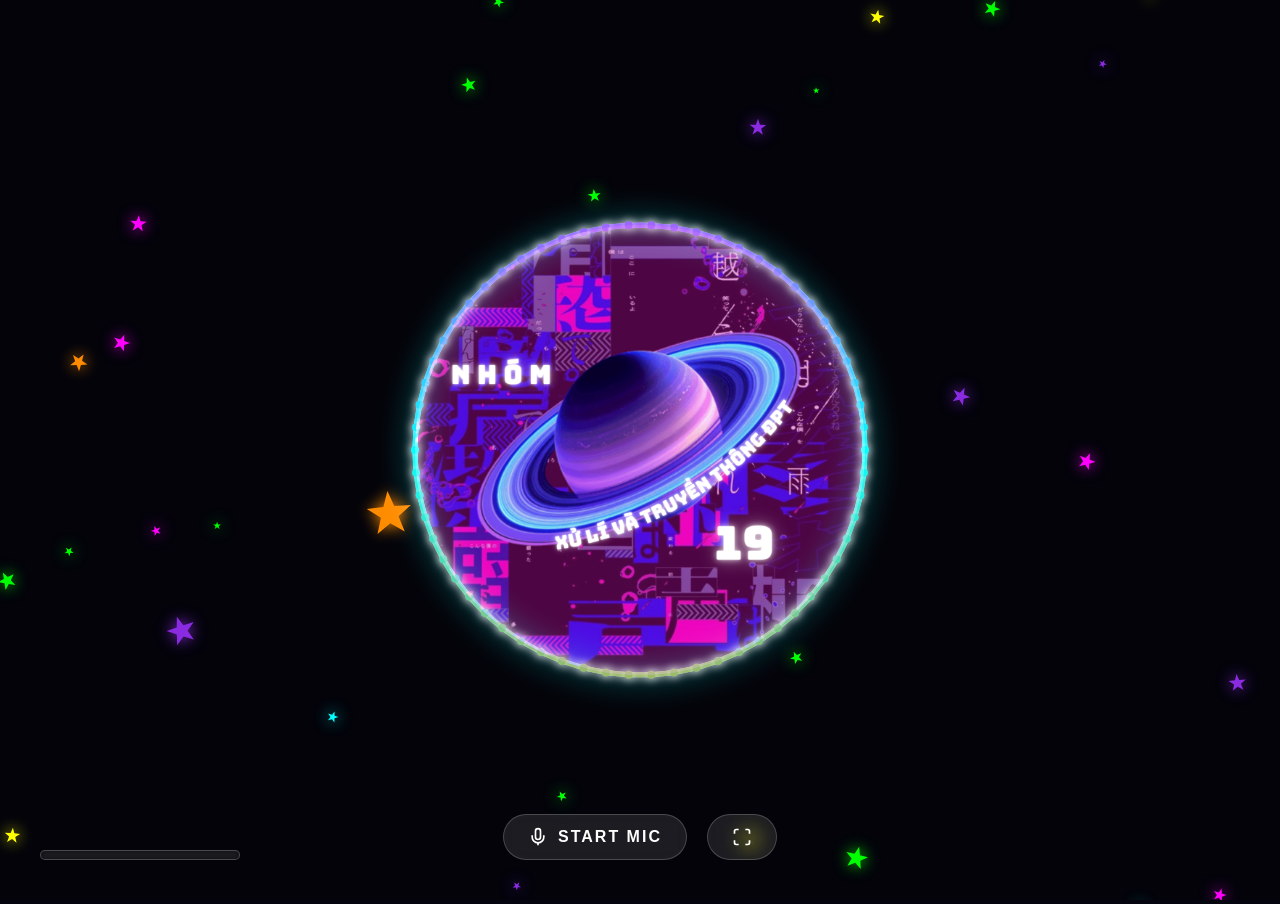
<file: index.html>
<!DOCTYPE html>
<html lang="en">
<head>
    <meta charset="UTF-8">
    <meta name="viewport" content="width=device-width, initial-scale=1.0">
    <title>Real-time Music Visualizer</title>
    <link rel="stylesheet" href="style.css">
    <link href="https://fonts.googleapis.com/css2?family=Inter:wght@400;700&family=Outfit:wght@400;700&display=swap" rel="stylesheet">
</head>
<body>
    <div class="background-container">
        <video id="bg-video" autoplay loop muted playsinline>
            <source src="bg-video.mp4" type="video/mp4">
            Your browser does not support the video tag.
        </video>
        <div class="overlay"></div>
        <div id="flash-overlay"></div>
        <canvas id="particles-canvas"></canvas>
    </div>

    <div class="main-container">
        <div class="visualizer-wrapper">
            <canvas id="visualizer"></canvas>
            <div class="center-image-container">
                <!-- Using a placeholder if circle_pulse.png is not found yet -->
                <img src="circle_pulse.png" alt="Center Pulse Image" id="center-image" onerror="this.src='data:image/svg+xml;utf8,<svg xmlns=\'http://www.w3.org/2000/svg\' width=\'100\' height=\'100\'><circle cx=\'50\' cy=\'50\' r=\'50\' fill=\'%23555\'/></svg>'">
            </div>
        </div>
        
        <div class="controls">
            <button id="start-btn">
                <svg viewBox="0 0 24 24" fill="none" stroke="currentColor" stroke-width="2"><path d="M12 2a3 3 0 0 0-3 3v7a3 3 0 0 0 6 0V5a3 3 0 0 0-3-3Z"></path><path d="M19 10v2a7 7 0 0 1-14 0v-2"></path><line x1="12" y1="19" x2="12" y2="22"></line></svg>
                START MIC
            </button>
            <button id="stop-btn" style="display: none; border-color: #ff3366; color: #ff3366;">
                <svg viewBox="0 0 24 24" fill="none" stroke="currentColor" stroke-width="2"><line x1="1" y1="1" x2="23" y2="23"></line><path d="M9 9v3a3 3 0 0 0 5.12 2.12M15 9.34V4a3 3 0 0 0-5.94-.6"></path><path d="M17 16.95A7 7 0 0 1 5 12v-2m14 0v2a7 7 0 0 1-.11 1.23"></path><line x1="12" y1="19" x2="12" y2="22"></line></svg>
                STOP MIC
            </button>
            <button id="fullscreen-btn">
                <svg viewBox="0 0 24 24" fill="none" stroke="currentColor" stroke-width="2"><path d="M8 3H5a2 2 0 0 0-2 2v3m18 0V5a2 2 0 0 0-2-2h-3m0 18h3a2 2 0 0 0 2-2v-3M3 16v3a2 2 0 0 0 2 2h3"></path></svg>
            </button>
        </div>
        <div class="intensity-bar-container">
            <div class="intensity-track">
                <div class="intensity-fill" id="intensity-fill"></div>
            </div>
        </div>
    </div>

    <script src="main.js"></script>
</body>
</html>
</file>
<file: style.css>
:root {
    --primary-color: #ff00ff; /* Neon Magenta/Pink */
    --secondary-color: #00ffff; /* Cyan */
    --bg-dark: #050510;
    --text-light: #ffffff;
}

* {
    margin: 0;
    padding: 0;
    box-sizing: border-box;
}

body {
    font-family: 'Outfit', 'Inter', sans-serif;
    background-color: var(--bg-dark);
    color: var(--text-light);
    overflow: hidden;
    height: 100vh;
    width: 100vw;
}

.background-container {
    position: absolute;
    top: 0;
    left: 0;
    width: 100%;
    height: 100%;
    z-index: -2;
}

#bg-video {
    width: 100%;
    height: 100%;
    object-fit: cover;
}

/* Dark overlay to make visuals pop */
.overlay {
    position: absolute;
    top: 0;
    left: 0;
    width: 100%;
    height: 100%;
    background: rgba(0, 0, 0, 0.4);
    z-index: -1;
}

#flash-overlay {
    position: absolute;
    top: 0;
    left: 0;
    width: 100%;
    height: 100%; /* Cover the whole screen */
    background: linear-gradient(to bottom, rgba(255, 255, 255, 0.6) 0%, rgba(255, 255, 255, 0.15) 75%, transparent 100%);
    opacity: 0;
    pointer-events: none;
    z-index: 10;
    mix-blend-mode: screen; /* Blend like stage lights */
    transition: opacity 0.15s ease-out; /* Slightly smoother fade out */
}

#particles-canvas {
    position: absolute;
    top: 0;
    left: 0;
    width: 100%;
    height: 100%;
    z-index: 1; /* Below the main visualizer */
    pointer-events: none;
    mix-blend-mode: screen;
}

.main-container {
    position: relative;
    width: 100%;
    height: 100%;
    display: flex;
    flex-direction: column;
    justify-content: center;
    align-items: center;
}

.visualizer-wrapper {
    position: relative;
    width: 100vmin; /* Responsive to the smaller dimension */
    max-width: 900px;
    height: 100vmin;
    max-height: 900px;
    display: flex;
    justify-content: center;
    align-items: center;
}

/* Make canvas overlay the image exactly */
#visualizer {
    position: absolute;
    top: 0;
    left: 0;
    width: 100%;
    height: 100%;
    z-index: 2;
    /* Blend mode can enhance the neon look */
    mix-blend-mode: screen; 
    /* Removed expensive CSS drop-shadow, moved to Canvas ctx.shadowBlur for performance */
}

.center-image-container {
    position: absolute;
    width: 50%; /* 50% of wrapper width = 450px at max */
    height: 50%;
    border-radius: 50%;
    overflow: hidden;
    z-index: 1;
}

#center-image {
    width: 100%;
    height: 100%;
    object-fit: cover;
}

/* Pulse animation for the central container's shadow */
@keyframes pulse-glow {
    0% {
        box-shadow: 0 0 30px var(--primary-color), 0 0 60px var(--secondary-color);
    }
    100% {
        box-shadow: 0 0 60px var(--primary-color), 0 0 100px var(--secondary-color), 0 0 150px var(--secondary-color);
    }
}

.controls {
    position: absolute;
    bottom: 40px;
    display: flex;
    gap: 20px;
    z-index: 10;
}

button {
    background: rgba(255, 255, 255, 0.1);
    backdrop-filter: blur(10px);
    border: 1px solid rgba(255, 255, 255, 0.2);
    color: var(--text-light);
    padding: 12px 24px;
    font-size: 16px;
    font-weight: 700;
    letter-spacing: 2px;
    border-radius: 30px;
    cursor: pointer;
    display: flex;
    align-items: center;
    gap: 10px;
    transition: all 0.3s ease;
    text-transform: uppercase;
}

button svg {
    width: 20px;
    height: 20px;
}

button:hover {
    background: rgba(255, 255, 255, 0.2);
    border-color: var(--primary-color);
    box-shadow: 0 0 15px var(--primary-color);
    transform: translateY(-2px);
}

button:active {
    transform: translateY(0);
}

/* Intensity Bar */
.intensity-bar-container {
    position: absolute;
    bottom: 40px;
    left: 40px;
    display: flex;
    flex-direction: column;
    gap: 8px;
    z-index: 10;
}

.intensity-label {
    font-size: 12px;
    font-weight: 700;
    letter-spacing: 2px;
    color: rgba(255, 255, 255, 0.7);
}

.intensity-track {
    width: 200px;
    height: 10px;
    background: rgba(255, 255, 255, 0.1);
    border-radius: 5px;
    /* overflow: hidden removed so glow is not clipped */
    border: 1px solid rgba(255, 255, 255, 0.2);
    box-shadow: inset 0 0 5px rgba(0,0,0,0.5);
}

.intensity-fill {
    height: 100%;
    width: 0%;
    background: #b829ff; /* Neon Violet */
    border-radius: 5px; /* Added radius here instead of relying on overflow hidden */
    transition: width 0.05s ease-out;
    box-shadow: 0 0 10px #b829ff, 0 0 20px #b829ff, 0 0 30px #b829ff; /* Stronger neon glow */
}

/* Responsiveness */
@media (max-width: 768px) {
    .controls {
        bottom: 20px;
    }
}

/* Hide controls in fullscreen */
:fullscreen .controls {
    display: none !important;
}

:-webkit-full-screen .controls {
    display: none !important;
}
</file>
